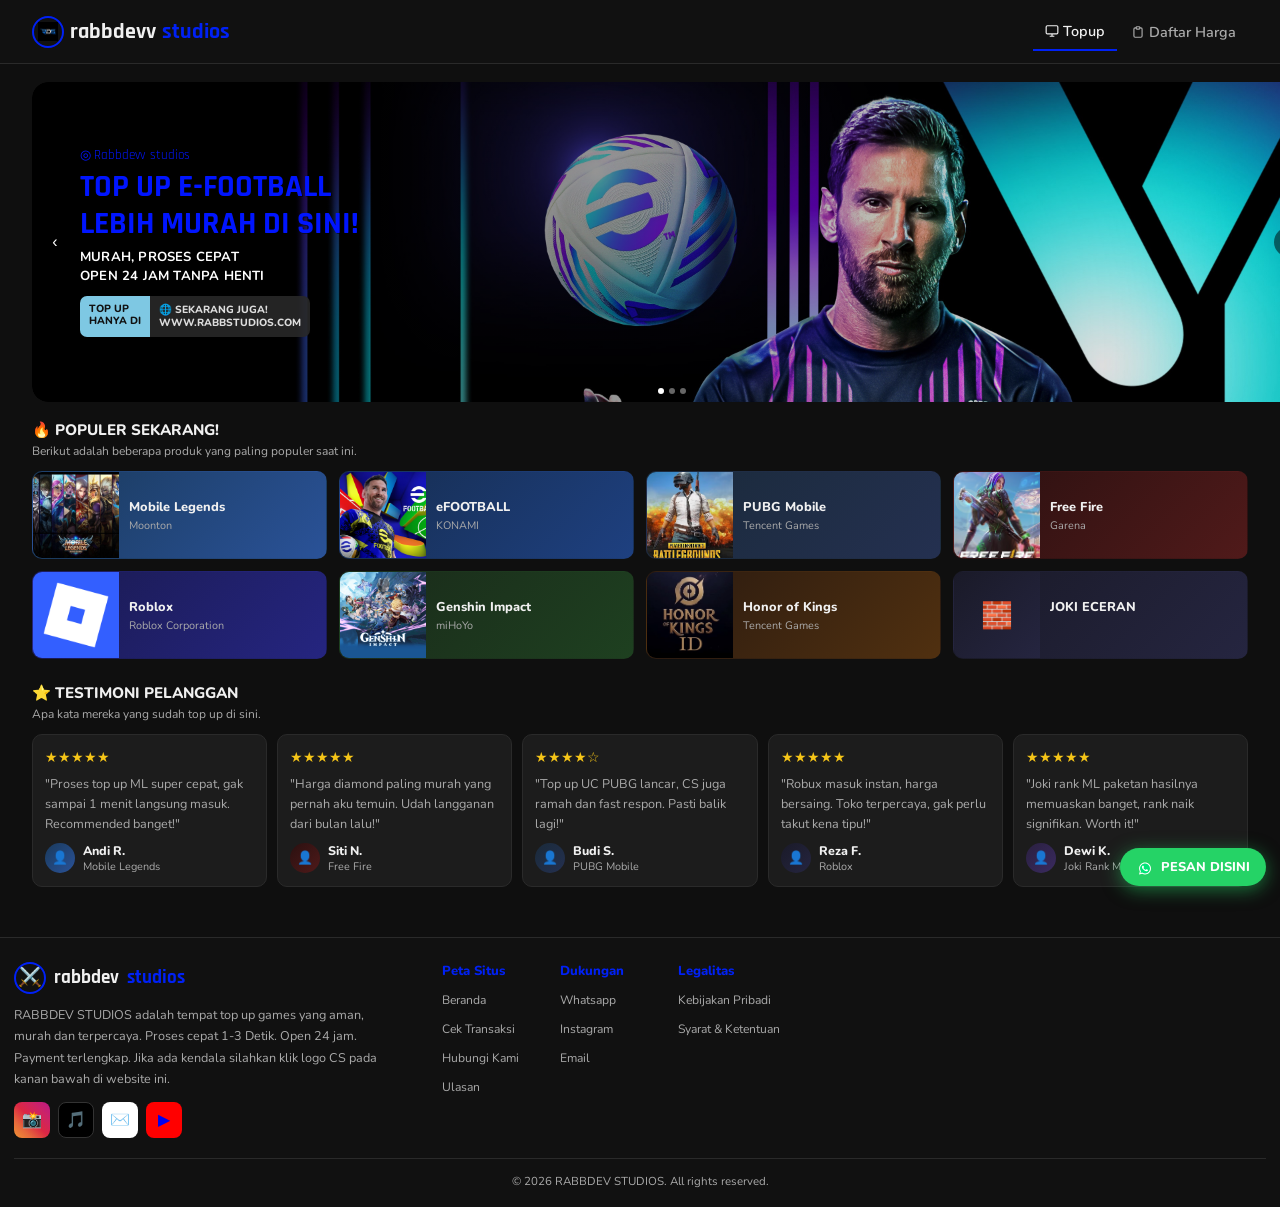
<file: index.html>
<!DOCTYPE html>
<html lang="id">
<head>
  <meta charset="UTF-8" />
  <meta name="viewport" content="width=device-width, initial-scale=1.0, maximum-scale=1.0" />
  <title>RabbStudios - Top Up Games</title>
  <link href="https://fonts.googleapis.com/css2?family=Rajdhani:wght@500;600;700&family=Nunito:wght@400;600;700;800&display=swap" rel="stylesheet" />
  <link rel="stylesheet" href="css/style.css">
</head>
<body>

<!-- NAVBAR -->
<header>
  <a class="logo" href="#">
    <div class="logo-icon">
      <img src="assets/img/logo.png" alt="logo">
    </div>
    rabbdevv<span>studios</span>
  </a>
  <nav>
    <ul class="nav-links">
      <li><a href="#" class="active">
        <svg width="14" height="14" fill="none" stroke="currentColor" stroke-width="2" viewBox="0 0 24 24"><rect x="2" y="3" width="20" height="14" rx="2"/><path d="M8 21h8M12 17v4"/></svg>
        Topup
      </a></li>
      <li><a href="harga.html">
        <svg width="14" height="14" fill="none" stroke="currentColor" stroke-width="2" viewBox="0 0 24 24"><path d="M9 5H7a2 2 0 0 0-2 2v12a2 2 0 0 0 2 2h10a2 2 0 0 0 2-2V7a2 2 0 0 0-2-2h-2"/><rect x="9" y="3" width="6" height="4" rx="1"/></svg>
        Daftar Harga
      </a></li>
    </ul>
  </nav>
</header>

<!-- HERO SLIDER -->
<div class="hero">
  <div class="slides-wrapper">
    <div class="slides" id="slides">

      <!-- Slide 1: eFOOTBALL -->
      <div class="slide">
        <div class="slide-bg" style="background-image: url('assets/img/BG2.JPG');"></div>
        <div class="slide-content">
          <div class="slide-brand" style="color:#0015ff;">◎ Rabbdevv<span>studios</span></div>
          <div class="slide-title" style="color:#0015ff;">TOP UP E-FOOTBALL<br>LEBIH MURAH DI SINI!</div>
          <div class="slide-sub">MURAH, PROSES CEPAT<br>OPEN 24 JAM TANPA HENTI</div>
          <div class="slide-cta">
            <div class="cta-left" style="background:#7ec8e3;color:#111;">TOP UP<br>HANYA DI</div>
            <div class="cta-right">🌐 SEKARANG JUGA!<br>WWW.RABBSTUDIOS.COM</div>
          </div>
        </div>
      </div>

      <!-- Slide 2: Mobile Legends -->
      <div class="slide">
        <div class="slide-bg" style="background-image: url('assets/img/BG6.jpg');"></div>
        <div class="slide-content">
          <div class="slide-brand" style="color:#7ec8e3;">◎ Rabbdevv<span>studios</span></div>
          <div class="slide-title" style="color:#7ec8e3;">TOP UP MOBILE LEGENDS<br>LEBIH MURAH DI SINI!</div>
          <div class="slide-sub">DIAMOND MURAH, PROSES CEPAT<br>OPEN 24 JAM TANPA HENTI</div>
          <div class="slide-cta">
            <div class="cta-left" style="background:#7ec8e3;color:#111;">TOP UP<br>HANYA DI</div>
            <div class="cta-right">🌐 SEKARANG JUGA!<br>WWW.RABBSTUDIOS.COM</div>
          </div>
        </div>
      </div>

      <!-- Slide 3: Robux -->
      <div class="slide">
        <div class="slide-bg" style="background-image: url('assets/img/BG4.JPG');"></div>
        <div class="slide-content">
          <div class="slide-brand" style="color:#03ff57;">◎ Rabbdevv<span>studios</span></div>
          <div class="slide-title" style="color:#ff8c00;">Robux<br>HARGA TERJANGKAU!</div>
          <div class="slide-sub">TERSEDIA BERBAGAI NOMINAL<br>COCOK UNTUK AVATAR DESAIN SESUKA MU</div>
          <div class="slide-cta">
            <div class="cta-left" style="background:#ff8c00;">TOP UP<br>HANYA DI</div>
            <div class="cta-right">🌐 SEKARANG JUGA!<br>WWW.RABBSTUDIOS.COM</div>
          </div>
        </div>
      </div>

    </div>
  </div>

  <button class="arrow-btn arrow-left" onclick="slide(-1)">&#8249;</button>
  <button class="arrow-btn arrow-right" onclick="slide(1)">&#8250;</button>
  <div class="dots" id="dots">
    <div class="dot active" onclick="goSlide(0)"></div>
    <div class="dot" onclick="goSlide(1)"></div>
    <div class="dot" onclick="goSlide(2)"></div>
  </div>
</div>

<!-- MAIN -->
<main>

  <!-- POPULAR -->
  <div class="section-title">🔥 POPULER SEKARANG!</div>
  <div class="section-sub">Berikut adalah beberapa produk yang paling populer saat ini.</div>
  <div class="popular-grid">

    <div class="pop-card card-blue">
      <div class="pop-thumb-placeholder">
        <img src="assets/img/ml.jpg" alt="Mobile Legends">
      </div>
      <div class="pop-info">
        <div class="pop-name">Mobile Legends</div>
        <div class="pop-dev">Moonton</div>
      </div>
    </div>

    <div class="pop-card card-blue2">
      <div class="pop-thumb-placeholder">
        <img src="assets/img/EF.jpg" alt="eFOOTBALL">
      </div>
      <div class="pop-info">
        <div class="pop-name">eFOOTBALL</div>
        <div class="pop-dev">KONAMI</div>
      </div>
    </div>

    <div class="pop-card" style="background:linear-gradient(135deg,#1a2a3a,#243050);">
      <div class="pop-thumb-placeholder">
        <img src="assets/img/PUBG.JPG" alt="PUBG Mobile">
      </div>
      <div class="pop-info">
        <div class="pop-name">PUBG Mobile</div>
        <div class="pop-dev">Tencent Games</div>
      </div>
    </div>

    <div class="pop-card" style="background:linear-gradient(135deg,#2a1010,#501a1a);">
      <div class="pop-thumb-placeholder">
        <img src="assets/img/FF.jpg" alt="Free Fire">
      </div>
      <div class="pop-info">
        <div class="pop-name">Free Fire</div>
        <div class="pop-dev">Garena</div>
      </div>
    </div>

    <div class="pop-card" style="background:linear-gradient(135deg,#1a1a50,#252580);">
      <div class="pop-thumb-placeholder">
        <img src="assets/img/ROBLOX.JPG" alt="Roblox">
      </div>
      <div class="pop-info">
        <div class="pop-name">Roblox</div>
        <div class="pop-dev">Roblox Corporation</div>
      </div>
    </div>

    <div class="pop-card" style="background:linear-gradient(135deg,#1a2a1a,#1e4020);">
      <div class="pop-thumb-placeholder">
        <img src="assets/img/GENSIN.JPG" alt="Genshin Impact">
      </div>
      <div class="pop-info">
        <div class="pop-name">Genshin Impact</div>
        <div class="pop-dev">miHoYo</div>
      </div>
    </div>

    <div class="pop-card" style="background:linear-gradient(135deg,#2a1a10,#503010);">
      <div class="pop-thumb-placeholder">
        <img src="assets/img/honorofking.jpg" alt="Honor of Kings">
      </div>
      <div class="pop-info">
        <div class="pop-name">Honor of Kings</div>
        <div class="pop-dev">Tencent Games</div>
      </div>
    </div>

    <div class="pop-card" style="background:linear-gradient(135deg,#1a1a28,#252540);">
      <div class="pop-thumb-placeholder" style="background:linear-gradient(135deg,#1a1a28,#252540);font-size:1.6rem;">🧱</div>
      <div class="pop-info">
        <div class="pop-name">JOKI ECERAN</div>
        <div class="pop-dev">&nbsp;</div>
      </div>
    </div>

  </div>

  <!-- TESTIMONI -->
  <div class="section-title" style="margin-top: 24px;">⭐ TESTIMONI PELANGGAN</div>
  <div class="section-sub">Apa kata mereka yang sudah top up di sini.</div>

  <div class="testimoni-grid">

    <div class="testi-card">
      <div class="testi-stars">★★★★★</div>
      <div class="testi-text">"Proses top up ML super cepat, gak sampai 1 menit langsung masuk. Recommended banget!"</div>
      <div class="testi-user">
        <div class="testi-avatar" style="background:linear-gradient(135deg,#1a3a5c,#2a5298);">👤</div>
        <div>
          <div class="testi-name">Andi R.</div>
          <div class="testi-game">Mobile Legends</div>
        </div>
      </div>
    </div>

    <div class="testi-card">
      <div class="testi-stars">★★★★★</div>
      <div class="testi-text">"Harga diamond paling murah yang pernah aku temuin. Udah langganan dari bulan lalu!"</div>
      <div class="testi-user">
        <div class="testi-avatar" style="background:linear-gradient(135deg,#2a1010,#501a1a);">👤</div>
        <div>
          <div class="testi-name">Siti N.</div>
          <div class="testi-game">Free Fire</div>
        </div>
      </div>
    </div>

    <div class="testi-card">
      <div class="testi-stars">★★★★☆</div>
      <div class="testi-text">"Top up UC PUBG lancar, CS juga ramah dan fast respon. Pasti balik lagi!"</div>
      <div class="testi-user">
        <div class="testi-avatar" style="background:linear-gradient(135deg,#1a2a3a,#243050);">👤</div>
        <div>
          <div class="testi-name">Budi S.</div>
          <div class="testi-game">PUBG Mobile</div>
        </div>
      </div>
    </div>

    <div class="testi-card">
      <div class="testi-stars">★★★★★</div>
      <div class="testi-text">"Robux masuk instan, harga bersaing. Toko terpercaya, gak perlu takut kena tipu!"</div>
      <div class="testi-user">
        <div class="testi-avatar" style="background:linear-gradient(135deg,#1a1a28,#252540);">👤</div>
        <div>
          <div class="testi-name">Reza F.</div>
          <div class="testi-game">Roblox</div>
        </div>
      </div>
    </div>

    <div class="testi-card">
      <div class="testi-stars">★★★★★</div>
      <div class="testi-text">"Joki rank ML paketan hasilnya memuaskan banget, rank naik signifikan. Worth it!"</div>
      <div class="testi-user">
        <div class="testi-avatar" style="background:linear-gradient(135deg,#2a2040,#3a2a60);">👤</div>
        <div>
          <div class="testi-name">Dewi K.</div>
          <div class="testi-game">Joki Rank ML</div>
        </div>
      </div>
    </div>

  </div>

</main>

<!-- FOOTER -->
<footer>
  <div class="footer-top">
    <div class="footer-brand">
      <div class="footer-logo">
        <div class="logo-icon" style="border-color:var(--accent-gold);color:var(--accent-gold);">⚔️</div>
        rabbdev<span>studios</span>
      </div>
      <p class="footer-desc">
        RABBDEV STUDIOS adalah tempat top up games yang aman, murah dan terpercaya. Proses cepat 1-3 Detik. Open 24 jam. Payment terlengkap. Jika ada kendala silahkan klik logo CS pada kanan bawah di website ini.
      </p>
      <div class="social-icons">
        <a class="social-icon si-ig" href="#" title="Instagram">📸</a>
        <a class="social-icon si-tt" href="#" title="TikTok">🎵</a>
        <a class="social-icon si-gm" href="#" title="Email" style="color:#c00;">✉️</a>
        <a class="social-icon si-yt" href="#" title="YouTube">▶</a>
      </div>
    </div>

    <div class="footer-cols">
      <div class="footer-col">
        <h4>Peta Situs</h4>
        <ul>
          <li><a href="#">Beranda</a></li>
          <li><a href="#">Cek Transaksi</a></li>
          <li><a href="#">Hubungi Kami</a></li>
          <li><a href="#">Ulasan</a></li>
        </ul>
      </div>
      <div class="footer-col">
        <h4>Dukungan</h4>
        <ul>
          <li><a href="#">Whatsapp</a></li>
          <li><a href="#">Instagram</a></li>
          <li><a href="#">Email</a></li>
        </ul>
      </div>
      <div class="footer-col">
        <h4>Legalitas</h4>
        <ul>
          <li><a href="#">Kebijakan Pribadi</a></li>
          <li><a href="#">Syarat &amp; Ketentuan</a></li>
        </ul>
      </div>
    </div>
  </div>
  <div class="footer-bottom">© 2026 RABBDEV STUDIOS. All rights reserved.</div>
</footer>

<!-- CS BUTTON -->
<a href="https://wa.me/6281564795908" target="_blank" class="cs-btn">
  <img src="assets/img/wa1.svg" alt="WhatsApp" class="cs-icon"
       onerror="this.style.display='none'">
  PESAN DISINI
</a>

<script>
  let cur = 0;
  const total = 3;

  function updateSlider() {
    const slidesEl = document.getElementById('slides');
    slidesEl.style.transform = `translateX(-${cur * 100}%)`;
    document.querySelectorAll('.dot').forEach((d, i) => d.classList.toggle('active', i === cur));
  }

  function slide(dir) {
    cur = (cur + dir + total) % total;
    updateSlider();
  }

  function goSlide(i) {
    cur = i;
    updateSlider();
  }

  // Auto-play
  let autoPlay = setInterval(() => slide(1), 4000);

  // Pause autoplay on touch/interact
  document.querySelector('.hero').addEventListener('touchstart', () => {
    clearInterval(autoPlay);
    autoPlay = setInterval(() => slide(1), 5000);
  }, { passive: true });

  // Touch/swipe support for slider
  let touchStartX = 0;
  const slidesWrapper = document.querySelector('.slides-wrapper');

  slidesWrapper.addEventListener('touchstart', (e) => {
    touchStartX = e.touches[0].clientX;
  }, { passive: true });

  slidesWrapper.addEventListener('touchend', (e) => {
    const diff = touchStartX - e.changedTouches[0].clientX;
    if (Math.abs(diff) > 40) {
      slide(diff > 0 ? 1 : -1);
    }
  });
</script>

</body>
</html>
</file>
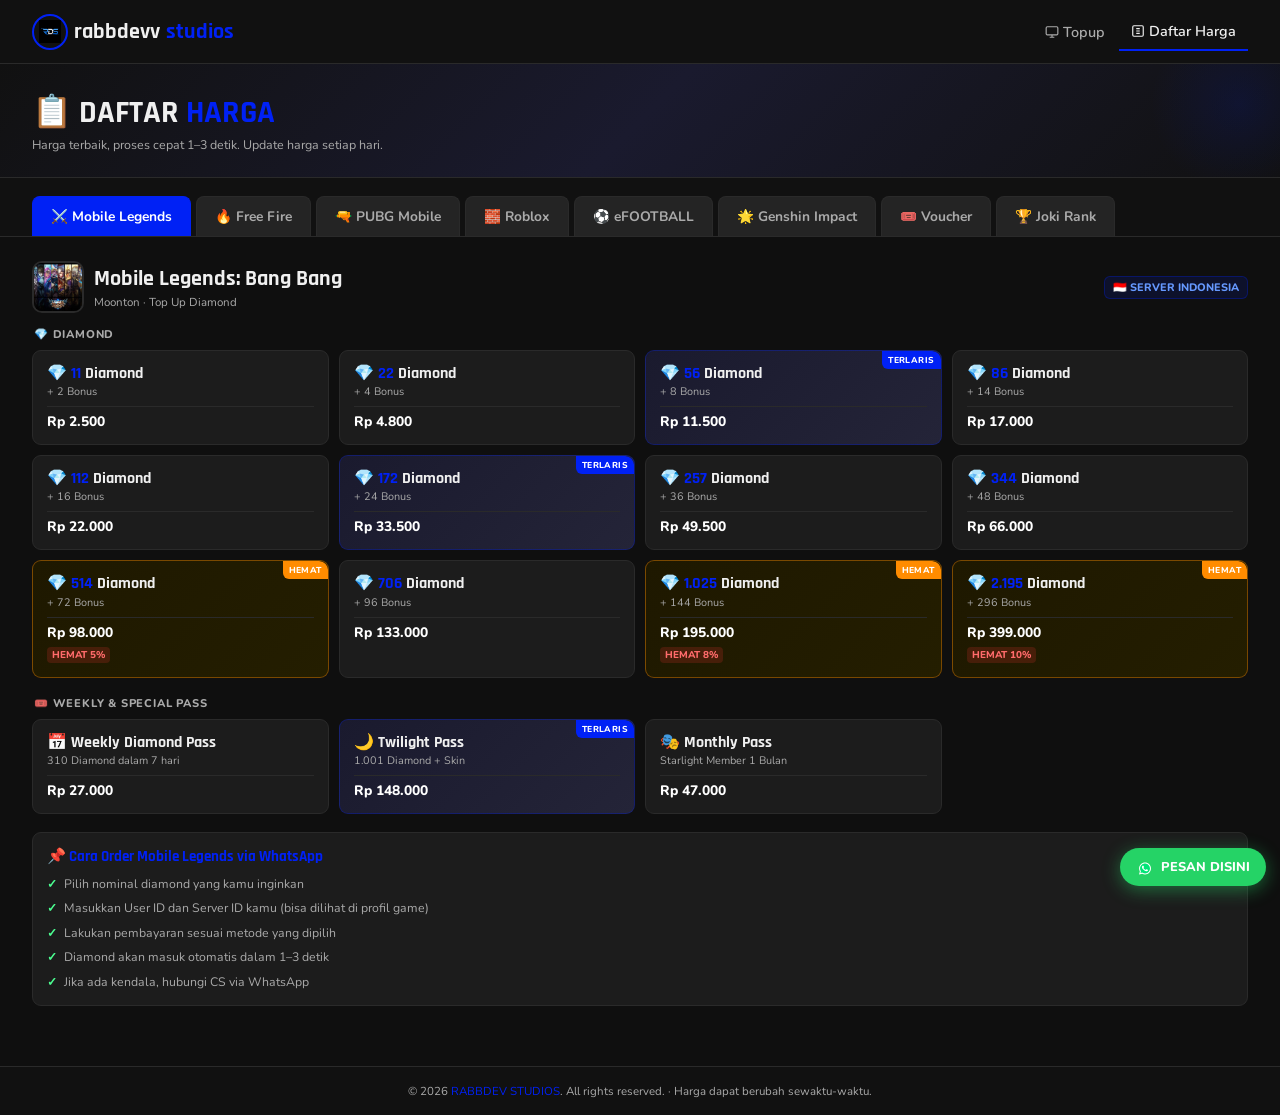
<file: harga.html>
<!DOCTYPE html>
<html lang="id">
<head>
  <meta charset="UTF-8" />
  <meta name="viewport" content="width=device-width, initial-scale=1.0, maximum-scale=1.0" />
  <title>Daftar Harga - RabbDevv Studios</title>
  <link href="https://fonts.googleapis.com/css2?family=Rajdhani:wght@500;600;700&family=Nunito:wght@400;600;700;800&display=swap" rel="stylesheet" />
  <style>
    *, *::before, *::after { box-sizing: border-box; margin: 0; padding: 0; }

    :root {
      --bg-dark: #0f0f0f;
      --bg-card: #1c1c1c;
      --bg-card2: #242424;
      --accent: #0021f5;
      --accent-light: rgba(0,33,245,0.12);
      --accent-border: rgba(0,33,245,0.3);
      --text-main: #f0f0f0;
      --text-muted: #aaa;
      --border: #2a2a2a;
      --green: #4cff91;
      --orange: #ff8c00;
      --nav-h: 52px;
    }

    html, body {
      width: 100%;
      max-width: 100vw;
      overflow-x: hidden;
    }

    body {
      font-family: 'Nunito', sans-serif;
      background: var(--bg-dark);
      color: var(--text-main);
      min-height: 100vh;
    }

    /* ── NAVBAR ── */
    header {
      position: sticky; top: 0; z-index: 100;
      background: #111;
      border-bottom: 1px solid var(--border);
      height: var(--nav-h);
      display: flex; align-items: center;
      padding: 0 12px; gap: 8px;
      width: 100%;
    }
    .logo {
      display: flex; align-items: center; gap: 6px;
      font-family: 'Rajdhani', sans-serif;
      font-size: 1rem; font-weight: 700;
      color: var(--text-main); text-decoration: none;
      white-space: nowrap; flex-shrink: 0;
    }
    .logo-icon {
      width: 32px; height: 32px;
      border: 2px solid var(--accent);
      border-radius: 50%;
      display: flex; align-items: center; justify-content: center;
      overflow: hidden; flex-shrink: 0;
    }
    .logo-icon img { width: 85%; height: 70%; object-fit: contain; }
    .logo span { color: var(--accent); }
    nav { margin-left: auto; flex-shrink: 0; }
    .nav-links {
      display: flex; align-items: center; gap: 2px; list-style: none;
    }
    .nav-links a {
      display: flex; align-items: center; gap: 4px;
      padding: 6px 8px; border-radius: 6px;
      text-decoration: none; color: var(--text-muted);
      font-size: .76rem; font-weight: 600;
      transition: color .2s, background .2s; white-space: nowrap;
    }
    .nav-links a:hover { color: var(--text-main); background: #2a2a2a; }
    .nav-links a.active {
      color: var(--text-main);
      border-bottom: 2px solid var(--accent);
      border-radius: 0;
    }

    /* ── PAGE HEADER ── */
    .page-header {
      background: linear-gradient(135deg, #111 0%, #1a1a2e 50%, #111 100%);
      border-bottom: 1px solid var(--border);
      padding: 16px 12px 14px;
      position: relative; overflow: hidden;
      width: 100%;
    }
    .page-header::before {
      content: '';
      position: absolute; top: -50px; right: -50px;
      width: 180px; height: 180px;
      background: radial-gradient(circle, rgba(0,33,245,0.12) 0%, transparent 70%);
      border-radius: 50%;
    }
    .page-header-inner { position: relative; z-index: 1; }
    .page-header h1 {
      font-family: 'Rajdhani', sans-serif;
      font-size: 1.3rem; font-weight: 700;
      text-transform: uppercase; margin-bottom: 3px;
    }
    .page-header h1 span { color: var(--accent); }
    .page-header p { color: var(--text-muted); font-size: .78rem; }

    /* ── TAB BAR ── */
    .tab-bar-wrapper {
      position: relative;
      background: #111;
      border-bottom: 1px solid var(--border);
      width: 100%;
    }
    .tab-bar-wrapper::before,
    .tab-bar-wrapper::after {
      content: '';
      position: absolute; top: 0; bottom: 0;
      width: 24px; z-index: 2; pointer-events: none;
    }
    .tab-bar-wrapper::before {
      left: 0;
      background: linear-gradient(to right, #111, transparent);
    }
    .tab-bar-wrapper::after {
      right: 0;
      background: linear-gradient(to left, #111, transparent);
    }

    .tab-bar {
      display: flex; gap: 5px;
      padding: 10px 12px 0;
      overflow-x: auto;
      scrollbar-width: none;
      -webkit-overflow-scrolling: touch;
      scroll-snap-type: x mandatory;
    }
    .tab-bar::-webkit-scrollbar { display: none; }

    .tab-btn {
      padding: 8px 12px;
      border-radius: 8px 8px 0 0;
      border: 1px solid var(--border);
      border-bottom: none;
      background: var(--bg-card2);
      color: var(--text-muted);
      font-family: 'Nunito', sans-serif;
      font-size: .74rem; font-weight: 700;
      cursor: pointer; white-space: nowrap;
      transition: all .2s;
      display: flex; align-items: center; gap: 4px;
      flex-shrink: 0;
      scroll-snap-align: start;
    }
    .tab-btn.active {
      background: var(--accent); color: #fff;
      border-color: var(--accent);
    }
    .tab-btn:hover:not(.active) {
      color: var(--text-main); border-color: #555;
      background: #383838;
    }

    .scroll-hint {
      display: flex; align-items: center; justify-content: center;
      padding: 4px 0 7px;
      font-size: .68rem; color: var(--text-muted);
      text-align: center;
    }

    /* ── MAIN ── */
    main {
      padding: 14px 10px 90px;
      width: 100%;
    }

    .tab-content { display: none; }
    .tab-content.active { display: block; }

    /* ── GAME HEADER ── */
    .game-header {
      display: flex; align-items: center; gap: 10px;
      margin-bottom: 14px; flex-wrap: wrap;
    }
    .game-icon {
      width: 44px; height: 44px; border-radius: 10px;
      overflow: hidden; flex-shrink: 0;
      border: 2px solid var(--border);
      display: flex; align-items: center; justify-content: center;
      font-size: 1.4rem;
    }
    .game-icon img { width: 100%; height: 100%; object-fit: cover; }
    .game-title {
      font-family: 'Rajdhani', sans-serif;
      font-size: 1.1rem; font-weight: 700;
    }
    .game-dev { font-size: .72rem; color: var(--text-muted); margin-top: 1px; }
    .game-badge {
      margin-left: auto;
      background: var(--accent-light);
      border: 1px solid var(--accent-border);
      color: #6699ff;
      padding: 3px 8px; border-radius: 6px;
      font-size: .68rem; font-weight: 800; text-transform: uppercase;
      white-space: nowrap;
    }

    /* ── PRICE NOTE ── */
    .price-note {
      background: var(--accent-light);
      border: 1px solid var(--accent-border);
      border-radius: 8px; padding: 9px 12px;
      font-size: .76rem; color: #aac4ff;
      margin-bottom: 14px;
      display: flex; align-items: flex-start; gap: 7px;
    }

    /* ── SECTION TITLE ── */
    .price-section-title {
      font-size: .7rem; font-weight: 800;
      text-transform: uppercase; letter-spacing: .8px;
      color: var(--text-muted); margin-bottom: 8px;
      padding-left: 2px;
    }

    /* ── PRICE GRID ── */
    .price-grid {
      display: grid;
      grid-template-columns: repeat(2, 1fr);
      gap: 7px; margin-bottom: 18px;
      width: 100%;
    }

    .price-card {
      background: var(--bg-card);
      border: 1px solid var(--border);
      border-radius: 9px; padding: 10px;
      cursor: pointer; transition: all .2s;
      position: relative; overflow: hidden;
      width: 100%;
    }
    .price-card:hover {
      border-color: var(--accent);
      transform: translateY(-2px);
      box-shadow: 0 4px 14px rgba(0,33,245,0.18);
    }
    .price-card.popular {
      border-color: var(--accent-border);
      background: linear-gradient(135deg, #1a1a2e, #242438);
    }
    .price-card.popular::before {
      content: 'TERLARIS';
      position: absolute; top: 0; right: 0;
      background: var(--accent);
      color: #fff; font-size: .54rem; font-weight: 800;
      padding: 3px 6px; border-radius: 0 9px 0 6px;
      letter-spacing: .4px;
    }
    .price-card.best-value {
      border-color: rgba(255,140,0,0.4);
      background: linear-gradient(135deg, #1e1800, #241e00);
    }
    .price-card.best-value::before {
      content: 'HEMAT';
      position: absolute; top: 0; right: 0;
      background: var(--orange);
      color: #fff; font-size: .54rem; font-weight: 800;
      padding: 3px 6px; border-radius: 0 9px 0 6px;
      letter-spacing: .4px;
    }

    .price-amount {
      font-family: 'Rajdhani', sans-serif;
      font-size: .9rem; font-weight: 700;
      color: var(--text-main); margin-bottom: 1px;
      line-height: 1.2;
    }
    .price-amount span { color: var(--accent); }
    .price-label { font-size: .68rem; color: var(--text-muted); margin-bottom: 7px; }
    .price-divider { border: none; border-top: 1px solid var(--border); margin: 5px 0; }
    .price-value { font-size: .86rem; font-weight: 800; color: #fff; }
    .price-original {
      font-size: .67rem; color: var(--text-muted);
      text-decoration: line-through; margin-top: 1px;
    }
    .price-discount {
      display: inline-block;
      background: rgba(224,48,48,0.2);
      color: #ff6b6b; border-radius: 4px;
      padding: 1px 5px; font-size: .62rem; font-weight: 800;
      margin-top: 2px;
    }

    /* ── JOKI TABLE ── */
    .table-scroll {
      width: 100%;
      overflow-x: auto;
      border-radius: 9px;
      border: 1px solid var(--border);
      margin-bottom: 16px;
      scrollbar-width: thin;
      scrollbar-color: var(--accent) #2a2a2a;
    }
    .table-scroll::-webkit-scrollbar { height: 3px; }
    .table-scroll::-webkit-scrollbar-track { background: #2a2a2a; }
    .table-scroll::-webkit-scrollbar-thumb { background: var(--accent); border-radius: 2px; }

    .joki-table {
      width: 100%; border-collapse: collapse;
      min-width: 420px;
    }
    .joki-table thead tr { background: var(--bg-card2); }
    .joki-table th {
      padding: 9px 12px; text-align: left;
      font-size: .68rem; font-weight: 800;
      text-transform: uppercase; letter-spacing: .4px;
      color: var(--text-muted); white-space: nowrap;
    }
    .joki-table th:last-child { text-align: right; }
    .joki-table tbody tr { border-bottom: 1px solid var(--border); transition: background .15s; }
    .joki-table tbody tr:last-child { border-bottom: none; }
    .joki-table tbody tr:hover { background: var(--bg-card2); }
    .joki-table td { padding: 10px 12px; font-size: .79rem; }
    .joki-table td:last-child { text-align: right; font-weight: 800; }

    .rank-badge {
      display: inline-flex; align-items: center; gap: 4px;
      background: var(--bg-card2); border-radius: 5px;
      padding: 2px 7px; font-size: .74rem; font-weight: 700;
      white-space: nowrap;
    }
    .tier-warrior    { color: #cd7f32; }
    .tier-elite      { color: #c0c0c0; }
    .tier-master     { color: #ffd700; }
    .tier-grandmaster{ color: #00cfff; }
    .tier-epic       { color: #b44fff; }
    .tier-legend     { color: #ff8c00; }
    .tier-mythic     { color: #ff4444; }

    .harga-tag { color: var(--green); font-family: 'Rajdhani', sans-serif; font-size: .92rem; }
    .harga-coret { color: var(--text-muted); font-size: .68rem; text-decoration: line-through; display: block; }

    /* ── VOUCHER GRID ── */
    .voucher-grid {
      display: grid;
      grid-template-columns: 1fr;
      gap: 7px; margin-bottom: 16px;
      width: 100%;
    }
    .voucher-card {
      background: var(--bg-card);
      border: 1px solid var(--border);
      border-radius: 9px; padding: 12px 14px;
      display: flex; justify-content: space-between; align-items: center;
      cursor: pointer; transition: all .2s;
      width: 100%;
    }
    .voucher-card:hover {
      border-color: var(--accent);
      box-shadow: 0 3px 12px rgba(0,33,245,0.14);
    }
    .voucher-nominal {
      font-family: 'Rajdhani', sans-serif;
      font-size: 1rem; font-weight: 700;
    }
    .voucher-nominal span { color: var(--accent); }
    .voucher-type { font-size: .68rem; color: var(--text-muted); margin-top: 2px; }
    .voucher-price { text-align: right; }
    .voucher-price .rp { font-size: .67rem; color: var(--text-muted); }
    .voucher-price .nominal { font-size: .95rem; font-weight: 800; color: var(--green); }

    /* ── INFO BOX ── */
    .info-box {
      background: var(--bg-card);
      border: 1px solid var(--border);
      border-radius: 9px; padding: 14px;
      margin-top: 16px;
      width: 100%;
    }
    .info-box h3 {
      font-family: 'Rajdhani', sans-serif;
      font-size: .95rem; font-weight: 700;
      margin-bottom: 9px; color: var(--accent);
    }
    .info-list { list-style: none; display: flex; flex-direction: column; gap: 6px; }
    .info-list li {
      display: flex; align-items: flex-start; gap: 7px;
      font-size: .77rem; color: var(--text-muted); line-height: 1.5;
    }
    .info-list li::before { content: '✓'; color: var(--green); font-weight: 800; flex-shrink: 0; }

    /* ── CS BUTTON ── */
    .cs-btn {
      position: fixed; bottom: 14px; right: 14px; z-index: 200;
      background: #25D366; border-radius: 50px;
      padding: 10px 16px;
      display: flex; align-items: center; gap: 7px;
      font-family: 'Nunito', sans-serif; font-size: .8rem; font-weight: 800;
      color: #fff; cursor: pointer; text-decoration: none;
      box-shadow: 0 4px 18px rgba(37,211,102,0.45);
      transition: background .2s, transform .2s;
    }
    .cs-btn:hover { background: #1ebe5d; transform: translateY(-2px); }
    .cs-icon { width: 18px; height: 18px; object-fit: contain; }

    /* ── FOOTER ── */
    footer {
      background: #111; border-top: 1px solid var(--border);
      padding: 16px 12px; text-align: center;
      font-size: .72rem; color: var(--text-muted);
      width: 100%;
    }
    footer span { color: var(--accent); }

    /* ═══════════════════════════════════
       TABLET ≥ 600px
    ═══════════════════════════════════ */
    @media (min-width: 600px) {
      :root { --nav-h: 58px; }
      header { padding: 0 18px; gap: 14px; }
      .logo { font-size: 1.2rem; }
      .nav-links a { font-size: .82rem; padding: 7px 10px; }
      .page-header { padding: 20px 18px 18px; }
      .page-header h1 { font-size: 1.6rem; }
      main { padding: 18px 14px 90px; }
      .price-grid { grid-template-columns: repeat(3, 1fr); gap: 9px; }
      .voucher-grid { grid-template-columns: repeat(2, 1fr); }
      .tab-btn { font-size: .78rem; padding: 9px 13px; }
    }

    /* ═══════════════════════════════════
       DESKTOP ≥ 960px
    ═══════════════════════════════════ */
    @media (min-width: 960px) {
      :root { --nav-h: 64px; }
      header { padding: 0 32px; gap: 20px; }
      .logo { font-size: 1.4rem; }
      .logo-icon { width: 36px; height: 36px; }
      .nav-links a { font-size: .9rem; padding: 8px 12px; }
      .page-header { padding: 28px 32px 24px; }
      .page-header h1 { font-size: 2rem; }
      .tab-bar { padding: 18px 32px 0; }
      .tab-btn { padding: 10px 18px; font-size: .86rem; }
      .scroll-hint { display: none; }
      .tab-bar-wrapper::before,
      .tab-bar-wrapper::after { display: none; }
      main { padding: 24px 32px 60px; }
      .price-grid { grid-template-columns: repeat(4, 1fr); gap: 10px; }
      .price-card { padding: 13px 14px; }
      .price-amount { font-size: 1rem; }
      .voucher-grid { grid-template-columns: repeat(3, 1fr); }
      .game-icon { width: 52px; height: 52px; }
      .game-title { font-size: 1.4rem; }
    }
  </style>
</head>
<body>

<!-- NAVBAR -->
<header>
  <a class="logo" href="index.html">
    <div class="logo-icon">
      <img src="assets/img/logo.png" alt="logo">
    </div>
    rabbdevv<span>studios</span>
  </a>
  <nav>
    <ul class="nav-links">
      <li><a href="index.html">
        <svg width="14" height="14" fill="none" stroke="currentColor" stroke-width="2" viewBox="0 0 24 24"><rect x="2" y="3" width="20" height="14" rx="2"/><path d="M8 21h8M12 17v4"/></svg>
        Topup
      </a></li>
      <li><a href="#" class="active">
        <svg width="14" height="14" fill="none" stroke="currentColor" stroke-width="2" viewBox="0 0 24 24"><path d="M9 12h6M9 16h6M9 8h6M5 3h14a2 2 0 0 1 2 2v14a2 2 0 0 1-2 2H5a2 2 0 0 1-2-2V5a2 2 0 0 1 2-2z"/></svg>
        Daftar Harga
      </a></li>
    </ul>
  </nav>
</header>

<!-- PAGE HEADER -->
<div class="page-header">
  <div class="page-header-inner">
    <h1>📋 Daftar <span>Harga</span></h1>
    <p>Harga terbaik, proses cepat 1–3 detik. Update harga setiap hari.</p>
  </div>
</div>

<!-- TAB BAR -->
<div class="tab-bar-wrapper">
  <div class="tab-bar" id="tabBar">
    <button class="tab-btn active" onclick="switchTab('ml', this)">⚔️ Mobile Legends</button>
    <button class="tab-btn" onclick="switchTab('ff', this)">🔥 Free Fire</button>
    <button class="tab-btn" onclick="switchTab('pubg', this)">🔫 PUBG Mobile</button>
    <button class="tab-btn" onclick="switchTab('roblox', this)">🧱 Roblox</button>
    <button class="tab-btn" onclick="switchTab('efootball', this)">⚽ eFOOTBALL</button>
    <button class="tab-btn" onclick="switchTab('genshin', this)">🌟 Genshin Impact</button>
    <button class="tab-btn" onclick="switchTab('voucher', this)">🎟️ Voucher</button>
    <button class="tab-btn" onclick="switchTab('joki', this)">🏆 Joki Rank</button>
  </div>
  <div class="scroll-hint">← geser untuk lihat semua →</div>
</div>

<!-- MAIN -->
<main>

  <!-- ══ MOBILE LEGENDS ══ -->
  <div class="tab-content active" id="tab-ml">
    <div class="game-header">
      <div class="game-icon">
        <img src="assets/img/ml.jpg" alt="ML" onerror="this.parentElement.innerHTML='⚔️'">
      </div>
      <div>
        <div class="game-title">Mobile Legends: Bang Bang</div>
        <div class="game-dev">Moonton · Top Up Diamond</div>
      </div>
      <div class="game-badge">🇮🇩 Server Indonesia</div>
    </div>

    <div class="price-section-title">💎 Diamond</div>
    <div class="price-grid">
      <div class="price-card"><div class="price-amount">💎 <span>11</span> Diamond</div><div class="price-label">+ 2 Bonus</div><hr class="price-divider"><div class="price-value">Rp 2.500</div></div>
      <div class="price-card"><div class="price-amount">💎 <span>22</span> Diamond</div><div class="price-label">+ 4 Bonus</div><hr class="price-divider"><div class="price-value">Rp 4.800</div></div>
      <div class="price-card popular"><div class="price-amount">💎 <span>56</span> Diamond</div><div class="price-label">+ 8 Bonus</div><hr class="price-divider"><div class="price-value">Rp 11.500</div></div>
      <div class="price-card"><div class="price-amount">💎 <span>86</span> Diamond</div><div class="price-label">+ 14 Bonus</div><hr class="price-divider"><div class="price-value">Rp 17.000</div></div>
      <div class="price-card"><div class="price-amount">💎 <span>112</span> Diamond</div><div class="price-label">+ 16 Bonus</div><hr class="price-divider"><div class="price-value">Rp 22.000</div></div>
      <div class="price-card popular"><div class="price-amount">💎 <span>172</span> Diamond</div><div class="price-label">+ 24 Bonus</div><hr class="price-divider"><div class="price-value">Rp 33.500</div></div>
      <div class="price-card"><div class="price-amount">💎 <span>257</span> Diamond</div><div class="price-label">+ 36 Bonus</div><hr class="price-divider"><div class="price-value">Rp 49.500</div></div>
      <div class="price-card"><div class="price-amount">💎 <span>344</span> Diamond</div><div class="price-label">+ 48 Bonus</div><hr class="price-divider"><div class="price-value">Rp 66.000</div></div>
      <div class="price-card best-value"><div class="price-amount">💎 <span>514</span> Diamond</div><div class="price-label">+ 72 Bonus</div><hr class="price-divider"><div class="price-value">Rp 98.000</div><div class="price-discount">HEMAT 5%</div></div>
      <div class="price-card"><div class="price-amount">💎 <span>706</span> Diamond</div><div class="price-label">+ 96 Bonus</div><hr class="price-divider"><div class="price-value">Rp 133.000</div></div>
      <div class="price-card best-value"><div class="price-amount">💎 <span>1.025</span> Diamond</div><div class="price-label">+ 144 Bonus</div><hr class="price-divider"><div class="price-value">Rp 195.000</div><div class="price-discount">HEMAT 8%</div></div>
      <div class="price-card best-value"><div class="price-amount">💎 <span>2.195</span> Diamond</div><div class="price-label">+ 296 Bonus</div><hr class="price-divider"><div class="price-value">Rp 399.000</div><div class="price-discount">HEMAT 10%</div></div>
    </div>

    <div class="price-section-title">🎟️ Weekly & Special Pass</div>
    <div class="price-grid">
      <div class="price-card"><div class="price-amount">📅 Weekly Diamond Pass</div><div class="price-label">310 Diamond dalam 7 hari</div><hr class="price-divider"><div class="price-value">Rp 27.000</div></div>
      <div class="price-card popular"><div class="price-amount">🌙 Twilight Pass</div><div class="price-label">1.001 Diamond + Skin</div><hr class="price-divider"><div class="price-value">Rp 148.000</div></div>
      <div class="price-card"><div class="price-amount">🎭 Monthly Pass</div><div class="price-label">Starlight Member 1 Bulan</div><hr class="price-divider"><div class="price-value">Rp 47.000</div></div>
    </div>

    <div class="info-box">
      <h3>📌 Cara Order Mobile Legends via WhatsApp</h3>
      <ul class="info-list">
        <li>Pilih nominal diamond yang kamu inginkan</li>
        <li>Masukkan User ID dan Server ID kamu (bisa dilihat di profil game)</li>
        <li>Lakukan pembayaran sesuai metode yang dipilih</li>
        <li>Diamond akan masuk otomatis dalam 1–3 detik</li>
        <li>Jika ada kendala, hubungi CS via WhatsApp</li>
      </ul>
    </div>
  </div>

  <!-- ══ FREE FIRE ══ -->
  <div class="tab-content" id="tab-ff">
    <div class="game-header">
      <div class="game-icon"><img src="assets/img/FF.jpg" alt="FF" onerror="this.parentElement.innerHTML='🔥'"></div>
      <div><div class="game-title">Free Fire</div><div class="game-dev">Garena · Top Up Diamond</div></div>
      <div class="game-badge">🇮🇩 Server Indonesia</div>
    </div>
    <div class="price-section-title">💎 Diamond Free Fire</div>
    <div class="price-grid">
      <div class="price-card"><div class="price-amount">💎 <span>5</span> Diamond</div><div class="price-label">Starter Pack</div><hr class="price-divider"><div class="price-value">Rp 1.500</div></div>
      <div class="price-card"><div class="price-amount">💎 <span>50</span> Diamond</div><div class="price-label">Bundle Kecil</div><hr class="price-divider"><div class="price-value">Rp 11.000</div></div>
      <div class="price-card popular"><div class="price-amount">💎 <span>100</span> Diamond</div><div class="price-label">Bundle Standar</div><hr class="price-divider"><div class="price-value">Rp 20.000</div></div>
      <div class="price-card"><div class="price-amount">💎 <span>210</span> Diamond</div><div class="price-label">Bundle Medium</div><hr class="price-divider"><div class="price-value">Rp 40.000</div></div>
      <div class="price-card best-value"><div class="price-amount">💎 <span>520</span> Diamond</div><div class="price-label">Bundle Besar</div><hr class="price-divider"><div class="price-value">Rp 96.000</div><div class="price-discount">HEMAT 5%</div></div>
      <div class="price-card"><div class="price-amount">💎 <span>1.060</span> Diamond</div><div class="price-label">Bundle XL</div><hr class="price-divider"><div class="price-value">Rp 192.000</div></div>
      <div class="price-card best-value"><div class="price-amount">💎 <span>2.180</span> Diamond</div><div class="price-label">Bundle XXL</div><hr class="price-divider"><div class="price-value">Rp 380.000</div><div class="price-discount">HEMAT 8%</div></div>
      <div class="price-card best-value"><div class="price-amount">💎 <span>5.600</span> Diamond</div><div class="price-label">Bundle MAX</div><hr class="price-divider"><div class="price-value">Rp 950.000</div><div class="price-discount">HEMAT 12%</div></div>
    </div>
    <div class="info-box">
      <h3>📌 Cara Order Free Fire via WhatsApp</h3>
      <ul class="info-list">
        <li>Pilih jumlah diamond yang diinginkan</li>
        <li>Masukkan Player ID FF kamu (tanpa server)</li>
        <li>Selesaikan pembayaran</li>
        <li>Diamond masuk dalam 1–3 detik</li>
      </ul>
    </div>
  </div>

  <!-- ══ PUBG ══ -->
  <div class="tab-content" id="tab-pubg">
    <div class="game-header">
      <div class="game-icon"><img src="assets/img/PUBG.JPG" alt="PUBG" onerror="this.parentElement.innerHTML='🔫'"></div>
      <div><div class="game-title">PUBG Mobile</div><div class="game-dev">Tencent Games · Top Up UC</div></div>
    </div>
    <div class="price-section-title">🪙 Unknown Cash (UC)</div>
    <div class="price-grid">
      <div class="price-card"><div class="price-amount">🪙 <span>60</span> UC</div><div class="price-label">Starter</div><hr class="price-divider"><div class="price-value">Rp 15.000</div></div>
      <div class="price-card popular"><div class="price-amount">🪙 <span>325</span> UC</div><div class="price-label">+ 25 Bonus</div><hr class="price-divider"><div class="price-value">Rp 72.000</div></div>
      <div class="price-card"><div class="price-amount">🪙 <span>660</span> UC</div><div class="price-label">+ 60 Bonus</div><hr class="price-divider"><div class="price-value">Rp 142.000</div></div>
      <div class="price-card best-value"><div class="price-amount">🪙 <span>1.800</span> UC</div><div class="price-label">+ 300 Bonus</div><hr class="price-divider"><div class="price-value">Rp 375.000</div><div class="price-discount">HEMAT 8%</div></div>
      <div class="price-card best-value"><div class="price-amount">🪙 <span>3.850</span> UC</div><div class="price-label">+ 650 Bonus</div><hr class="price-divider"><div class="price-value">Rp 750.000</div><div class="price-discount">HEMAT 10%</div></div>
      <div class="price-card best-value"><div class="price-amount">🪙 <span>8.100</span> UC</div><div class="price-label">+ 1.500 Bonus</div><hr class="price-divider"><div class="price-value">Rp 1.500.000</div><div class="price-discount">HEMAT 15%</div></div>
    </div>
    <div class="info-box">
      <h3>📌 Cara Order PUBG Mobile via WhatsApp</h3>
      <ul class="info-list">
        <li>Pilih jumlah UC yang diinginkan</li>
        <li>Masukkan Character ID PUBG Mobile kamu</li>
        <li>Selesaikan pembayaran</li>
        <li>UC masuk otomatis dalam 1–3 detik</li>
      </ul>
    </div>
  </div>

  <!-- ══ ROBLOX ══ -->
  <div class="tab-content" id="tab-roblox">
    <div class="game-header">
      <div class="game-icon"><img src="assets/img/ROBLOX.JPG" alt="Roblox" onerror="this.parentElement.innerHTML='🧱'"></div>
      <div><div class="game-title">Roblox</div><div class="game-dev">Roblox Corporation · Top Up Robux</div></div>
    </div>
    <div class="price-section-title">💰 Robux</div>
    <div class="price-grid">
      <div class="price-card"><div class="price-amount">💰 <span>80</span> Robux</div><div class="price-label">Starter</div><hr class="price-divider"><div class="price-value">Rp 12.000</div></div>
      <div class="price-card popular"><div class="price-amount">💰 <span>400</span> Robux</div><div class="price-label">Basic</div><hr class="price-divider"><div class="price-value">Rp 58.000</div></div>
      <div class="price-card"><div class="price-amount">💰 <span>800</span> Robux</div><div class="price-label">Standard</div><hr class="price-divider"><div class="price-value">Rp 112.000</div></div>
      <div class="price-card best-value"><div class="price-amount">💰 <span>1.700</span> Robux</div><div class="price-label">Plus Bonus</div><hr class="price-divider"><div class="price-value">Rp 225.000</div><div class="price-discount">HEMAT 7%</div></div>
      <div class="price-card best-value"><div class="price-amount">💰 <span>4.500</span> Robux</div><div class="price-label">Premium</div><hr class="price-divider"><div class="price-value">Rp 560.000</div><div class="price-discount">HEMAT 10%</div></div>
      <div class="price-card best-value"><div class="price-amount">💰 <span>10.000</span> Robux</div><div class="price-label">Ultimate</div><hr class="price-divider"><div class="price-value">Rp 1.200.000</div><div class="price-discount">HEMAT 15%</div></div>
    </div>
    <div class="info-box">
      <h3>📌 Cara Order Roblox via WhatsApp</h3>
      <ul class="info-list">
        <li>Pilih jumlah Robux yang diinginkan</li>
        <li>Selesaikan pembayaran</li>
        <li>Kirim bukti bayar + Username Roblox ke WhatsApp CS</li>
        <li>Robux dikirim manual dalam 5–15 menit</li>
      </ul>
    </div>
  </div>

  <!-- ══ eFOOTBALL ══ -->
  <div class="tab-content" id="tab-efootball">
    <div class="game-header">
      <div class="game-icon"><img src="assets/img/EF.jpg" alt="eFootball" onerror="this.parentElement.innerHTML='⚽'"></div>
      <div><div class="game-title">eFOOTBALL™</div><div class="game-dev">KONAMI · eFootball Coins</div></div>
    </div>
    <div class="price-section-title">🪙 eFootball Coins (via Google Play)</div>
    <div class="price-grid">
      <div class="price-card"><div class="price-amount">🪙 <span>240</span> Coins</div><div class="price-label">GP Rp 15.000</div><hr class="price-divider"><div class="price-value">Rp 16.500</div></div>
      <div class="price-card popular"><div class="price-amount">🪙 <span>640</span> Coins</div><div class="price-label">GP Rp 40.000</div><hr class="price-divider"><div class="price-value">Rp 43.000</div></div>
      <div class="price-card"><div class="price-amount">🪙 <span>1.280</span> Coins</div><div class="price-label">GP Rp 80.000</div><hr class="price-divider"><div class="price-value">Rp 85.000</div></div>
      <div class="price-card best-value"><div class="price-amount">🪙 <span>3.200</span> Coins</div><div class="price-label">GP Rp 200.000</div><hr class="price-divider"><div class="price-value">Rp 208.000</div><div class="price-discount">HEMAT 5%</div></div>
      <div class="price-card best-value"><div class="price-amount">🪙 <span>8.000</span> Coins</div><div class="price-label">GP Rp 500.000</div><hr class="price-divider"><div class="price-value">Rp 515.000</div><div class="price-discount">HEMAT 7%</div></div>
      <div class="price-card best-value"><div class="price-amount">🪙 <span>16.000</span> Coins</div><div class="price-label">GP Rp 1.000.000</div><hr class="price-divider"><div class="price-value">Rp 1.020.000</div><div class="price-discount">HEMAT 10%</div></div>
    </div>
    <div class="info-box">
      <h3>📌 Cara Order eFOOTBALL via WhatsApp</h3>
      <ul class="info-list">
        <li>Pilih nominal Google Play Voucher yang sesuai</li>
        <li>Selesaikan pembayaran</li>
        <li>Kode voucher dikirim ke WhatsApp atau email kamu</li>
        <li>Redeem kode di Google Play Store, lalu beli Coins di eFOOTBALL</li>
      </ul>
    </div>
  </div>

  <!-- ══ GENSHIN ══ -->
  <div class="tab-content" id="tab-genshin">
    <div class="game-header">
      <div class="game-icon"><img src="assets/img/GENSIN.JPG" alt="Genshin" onerror="this.parentElement.innerHTML='🌟'"></div>
      <div><div class="game-title">Genshin Impact</div><div class="game-dev">miHoYo · Top Up Genesis Crystal</div></div>
    </div>
    <div class="price-section-title">💎 Genesis Crystal</div>
    <div class="price-grid">
      <div class="price-card"><div class="price-amount">💎 <span>60</span> Crystal</div><div class="price-label">+ 60 Primo Bonus</div><hr class="price-divider"><div class="price-value">Rp 15.000</div></div>
      <div class="price-card"><div class="price-amount">💎 <span>300</span> Crystal</div><div class="price-label">+ 30 Primo Bonus</div><hr class="price-divider"><div class="price-value">Rp 70.000</div></div>
      <div class="price-card popular"><div class="price-amount">💎 <span>980</span> Crystal</div><div class="price-label">+ 110 Primo Bonus</div><hr class="price-divider"><div class="price-value">Rp 220.000</div></div>
      <div class="price-card"><div class="price-amount">💎 <span>1.980</span> Crystal</div><div class="price-label">+ 260 Primo Bonus</div><hr class="price-divider"><div class="price-value">Rp 430.000</div></div>
      <div class="price-card best-value"><div class="price-amount">💎 <span>3.280</span> Crystal</div><div class="price-label">+ 600 Primo Bonus</div><hr class="price-divider"><div class="price-value">Rp 700.000</div><div class="price-discount">HEMAT 8%</div></div>
      <div class="price-card best-value"><div class="price-amount">💎 <span>6.480</span> Crystal</div><div class="price-label">+ 1.600 Primo Bonus</div><hr class="price-divider"><div class="price-value">Rp 1.350.000</div><div class="price-discount">HEMAT 12%</div></div>
    </div>
    <div class="info-box">
      <h3>📌 Cara Order Genshin Impact via WhatsApp</h3>
      <ul class="info-list">
        <li>Pilih jumlah Genesis Crystal yang diinginkan</li>
        <li>Masukkan UID dan pilih server (Asia/America/Europe/TW-HK-MO)</li>
        <li>Selesaikan pembayaran</li>
        <li>Crystal masuk dalam 1–3 detik</li>
      </ul>
    </div>
  </div>

  <!-- ══ VOUCHER ══ -->
  <div class="tab-content" id="tab-voucher">
    <div class="game-header">
      <div style="font-size:1.8rem;width:44px;height:44px;display:flex;align-items:center;justify-content:center;">🎟️</div>
      <div><div class="game-title">Voucher Digital</div><div class="game-dev">Google Play · App Store · Steam</div></div>
    </div>

    <div class="price-section-title">▶ Google Play Voucher</div>
    <div class="voucher-grid">
      <div class="voucher-card"><div><div class="voucher-nominal">Rp <span>15.000</span></div><div class="voucher-type">Google Play Gift Card</div></div><div class="voucher-price"><div class="rp">Harga</div><div class="nominal">Rp 16.500</div></div></div>
      <div class="voucher-card"><div><div class="voucher-nominal">Rp <span>25.000</span></div><div class="voucher-type">Google Play Gift Card</div></div><div class="voucher-price"><div class="rp">Harga</div><div class="nominal">Rp 27.000</div></div></div>
      <div class="voucher-card"><div><div class="voucher-nominal">Rp <span>50.000</span></div><div class="voucher-type">Google Play Gift Card</div></div><div class="voucher-price"><div class="rp">Harga</div><div class="nominal">Rp 53.500</div></div></div>
      <div class="voucher-card"><div><div class="voucher-nominal">Rp <span>100.000</span></div><div class="voucher-type">Google Play Gift Card</div></div><div class="voucher-price"><div class="rp">Harga</div><div class="nominal">Rp 105.000</div></div></div>
      <div class="voucher-card"><div><div class="voucher-nominal">Rp <span>200.000</span></div><div class="voucher-type">Google Play Gift Card</div></div><div class="voucher-price"><div class="rp">Harga</div><div class="nominal">Rp 208.000</div></div></div>
      <div class="voucher-card"><div><div class="voucher-nominal">Rp <span>500.000</span></div><div class="voucher-type">Google Play Gift Card</div></div><div class="voucher-price"><div class="rp">Harga</div><div class="nominal">Rp 515.000</div></div></div>
    </div>

    <div class="price-section-title">🍎 App Store (iTunes) Voucher</div>
    <div class="voucher-grid">
      <div class="voucher-card"><div><div class="voucher-nominal">Rp <span>50.000</span></div><div class="voucher-type">App Store Gift Card</div></div><div class="voucher-price"><div class="rp">Harga</div><div class="nominal">Rp 54.000</div></div></div>
      <div class="voucher-card"><div><div class="voucher-nominal">Rp <span>100.000</span></div><div class="voucher-type">App Store Gift Card</div></div><div class="voucher-price"><div class="rp">Harga</div><div class="nominal">Rp 106.000</div></div></div>
      <div class="voucher-card"><div><div class="voucher-nominal">Rp <span>200.000</span></div><div class="voucher-type">App Store Gift Card</div></div><div class="voucher-price"><div class="rp">Harga</div><div class="nominal">Rp 210.000</div></div></div>
    </div>

    <div class="price-section-title">🎮 Steam Wallet</div>
    <div class="voucher-grid">
      <div class="voucher-card"><div><div class="voucher-nominal">Rp <span>50.000</span></div><div class="voucher-type">Steam Wallet Code</div></div><div class="voucher-price"><div class="rp">Harga</div><div class="nominal">Rp 54.500</div></div></div>
      <div class="voucher-card"><div><div class="voucher-nominal">Rp <span>100.000</span></div><div class="voucher-type">Steam Wallet Code</div></div><div class="voucher-price"><div class="rp">Harga</div><div class="nominal">Rp 107.000</div></div></div>
      <div class="voucher-card"><div><div class="voucher-nominal">Rp <span>500.000</span></div><div class="voucher-type">Steam Wallet Code</div></div><div class="voucher-price"><div class="rp">Harga</div><div class="nominal">Rp 520.000</div></div></div>
    </div>

    <div class="info-box">
      <h3>📌 Cara Order Voucher via WhatsApp</h3>
      <ul class="info-list">
        <li>Pilih nominal dan jenis voucher yang diinginkan</li>
        <li>Selesaikan pembayaran</li>
        <li>Kode voucher dikirim otomatis via WhatsApp atau email dalam 1–5 menit</li>
        <li>Redeem kode di platform yang sesuai</li>
      </ul>
    </div>
  </div>

  <!-- ══ JOKI RANK ══ -->
  <div class="tab-content" id="tab-joki">
    <div class="game-header">
      <div style="font-size:1.8rem;width:44px;height:44px;display:flex;align-items:center;justify-content:center;">🏆</div>
      <div><div class="game-title">Joki Rank</div><div class="game-dev">Mobile Legends · Honor of Kings</div></div>
    </div>

    <div class="price-note">
      ℹ️ Joki dilakukan oleh player berpengalaman. Estimasi waktu bervariasi sesuai rank tujuan. Akun aman terjamin.
    </div>

    <div class="price-section-title">⚔️ Mobile Legends – Joki Eceran (per bintang)</div>
    <div class="table-scroll">
      <table class="joki-table">
        <thead>
          <tr>
            <th>Rank Sekarang</th>
            <th>Naik ke</th>
            <th>Estimasi</th>
            <th>Harga / Bintang</th>
          </tr>
        </thead>
        <tbody>
          <tr><td><span class="rank-badge tier-warrior">🥉 Warrior</span></td><td>Elite</td><td>1–2 jam</td><td><span class="harga-tag">Rp 3.000</span></td></tr>
          <tr><td><span class="rank-badge tier-elite">🥈 Elite</span></td><td>Master</td><td>1–3 jam</td><td><span class="harga-tag">Rp 4.000</span></td></tr>
          <tr><td><span class="rank-badge tier-master">🥇 Master</span></td><td>Grandmaster</td><td>2–4 jam</td><td><span class="harga-tag">Rp 5.000</span></td></tr>
          <tr><td><span class="rank-badge tier-grandmaster">💎 Grandmaster</span></td><td>Epic</td><td>3–6 jam</td><td><span class="harga-tag">Rp 7.000</span></td></tr>
          <tr><td><span class="rank-badge tier-epic">💜 Epic</span></td><td>Legend</td><td>4–8 jam</td><td><span class="harga-tag">Rp 10.000</span></td></tr>
          <tr><td><span class="rank-badge tier-legend">🔶 Legend</span></td><td>Mythic</td><td>6–12 jam</td><td><span class="harga-tag">Rp 15.000</span></td></tr>
        </tbody>
      </table>
    </div>

    <div class="price-section-title">⚔️ Mobile Legends – Joki Paketan</div>
    <div class="table-scroll">
      <table class="joki-table">
        <thead>
          <tr>
            <th>Paket</th>
            <th>Detail</th>
            <th>Estimasi</th>
            <th>Harga Paket</th>
          </tr>
        </thead>
        <tbody>
          <tr><td><span class="rank-badge tier-warrior">Warrior → Epic</span></td><td>Naik dari Warrior ke Epic</td><td>1–2 hari</td><td><span class="harga-tag">Rp 85.000</span><span class="harga-coret">Rp 120.000</span></td></tr>
          <tr><td><span class="rank-badge tier-epic">Epic → Legend</span></td><td>Naik dari Epic ke Legend</td><td>1–3 hari</td><td><span class="harga-tag">Rp 120.000</span><span class="harga-coret">Rp 170.000</span></td></tr>
          <tr><td><span class="rank-badge tier-legend">Epic → Mythic</span></td><td>Naik dari Epic ke Mythic</td><td>2–5 hari</td><td><span class="harga-tag">Rp 220.000</span><span class="harga-coret">Rp 300.000</span></td></tr>
          <tr><td><span class="rank-badge tier-mythic">Legend → Mythic</span></td><td>Naik dari Legend ke Mythic</td><td>1–3 hari</td><td><span class="harga-tag">Rp 130.000</span><span class="harga-coret">Rp 180.000</span></td></tr>
        </tbody>
      </table>
    </div>

    <div class="price-section-title">🕹️ Joki Main Bareng (Party)</div>
    <div class="table-scroll">
      <table class="joki-table">
        <thead>
          <tr>
            <th>Durasi</th>
            <th>Jumlah Match</th>
            <th>Keterangan</th>
            <th>Harga</th>
          </tr>
        </thead>
        <tbody>
          <tr><td>1 Jam</td><td>~3–4 match</td><td>Joki masuk squad kamu</td><td><span class="harga-tag">Rp 20.000</span></td></tr>
          <tr><td>3 Jam</td><td>~10–12 match</td><td>Joki masuk squad kamu</td><td><span class="harga-tag">Rp 50.000</span></td></tr>
          <tr><td>Full Day</td><td>Unlimited</td><td>1 hari penuh (max 8 jam)</td><td><span class="harga-tag">Rp 120.000</span></td></tr>
        </tbody>
      </table>
    </div>

    <div class="info-box">
      <h3>📌 Syarat & Ketentuan Joki</h3>
      <ul class="info-list">
        <li>Berikan akun hanya kepada CS terpercaya kami via WhatsApp</li>
        <li>Pastikan akun tidak dikunci 2FA atau verifikasi tambahan selama proses joki</li>
        <li>Joki tidak melakukan pembelian apapun di akun kamu</li>
        <li>Jika rank turun karena alasan teknis, akan di-push ulang gratis</li>
        <li>Hubungi CS untuk estimasi waktu dan update progres</li>
      </ul>
    </div>
  </div>

</main>

<!-- FOOTER -->
<footer>
  © 2026 <span>RABBDEV STUDIOS</span>. All rights reserved. · Harga dapat berubah sewaktu-waktu.
</footer>

<!-- CS BUTTON -->
<a href="https://wa.me/6281564795908" target="_blank" class="cs-btn">
  <img src="assets/img/wa1.svg" alt="WhatsApp" class="cs-icon" onerror="this.style.display='none'">
  PESAN DISINI
</a>

<script>
  function switchTab(id, btn) {
    document.querySelectorAll('.tab-content').forEach(el => el.classList.remove('active'));
    document.querySelectorAll('.tab-btn').forEach(el => el.classList.remove('active'));
    document.getElementById('tab-' + id).classList.add('active');
    btn.classList.add('active');
    btn.scrollIntoView({ behavior: 'smooth', block: 'nearest', inline: 'center' });
    window.scrollTo({ top: document.querySelector('.tab-bar-wrapper').offsetTop - 52, behavior: 'smooth' });
  }

  const tabBar = document.getElementById('tabBar');
  const hint = document.querySelector('.scroll-hint');
  function checkOverflow() {
    hint.style.display = tabBar.scrollWidth > tabBar.clientWidth ? 'flex' : 'none';
  }
  checkOverflow();
  window.addEventListener('resize', checkOverflow);
</script>

</body>
</html>
</file>
<file: css/style.css>
*, *::before, *::after { box-sizing: border-box; margin: 0; padding: 0; }

:root {
  --bg-dark: #0f0f0f;
  --bg-card: #1c1c1c;
  --bg-card2: #242424;
  --accent-gold: #0021f5;
  --accent-gold-light: #0004ff;
  --accent-red: #e03030;
  --text-main: #f0f0f0;
  --text-muted: #aaa;
  --border: #2a2a2a;
  --nav-h: 52px;
}

html, body {
  width: 100%;
  max-width: 100vw;
  overflow-x: hidden;
}

body {
  font-family: 'Nunito', sans-serif;
  background: var(--bg-dark);
  color: var(--text-main);
  min-height: 100vh;
}

/* ── NAVBAR ── */
header {
  position: sticky; top: 0; z-index: 100;
  background: #111;
  border-bottom: 1px solid var(--border);
  height: var(--nav-h);
  display: flex; align-items: center;
  padding: 0 12px; gap: 8px;
  width: 100%;
}

.logo {
  display: flex; align-items: center; gap: 6px;
  font-family: 'Rajdhani', sans-serif;
  font-size: 1rem; font-weight: 700;
  color: var(--text-main); text-decoration: none;
  white-space: nowrap;
  flex-shrink: 0;
}

.logo-icon {
  width: 32px; height: 32px;
  border: 2px solid var(--accent-gold);
  border-radius: 50%;
  display: flex; align-items: center; justify-content: center;
  overflow: hidden;
  flex-shrink: 0;
}

.logo-icon img {
  width: 85%; height: 70%; object-fit: contain;
}

.logo span { color: var(--accent-gold); }

nav { margin-left: auto; flex-shrink: 0; }

.nav-links {
  display: flex; align-items: center; gap: 2px;
  list-style: none;
}

.nav-links a {
  display: flex; align-items: center; gap: 4px;
  padding: 6px 8px; border-radius: 6px;
  text-decoration: none; color: var(--text-muted);
  font-size: .76rem; font-weight: 600;
  transition: color .2s, background .2s;
  white-space: nowrap;
}

.nav-links a:hover { color: var(--text-main); background: #2a2a2a; }
.nav-links a.active {
  color: var(--text-main);
  border-bottom: 2px solid var(--accent-gold);
  border-radius: 0;
}

/* ── HERO SLIDER ── */
.hero {
  position: relative;
  margin: 10px 0;        /* full-width, no side margin on mobile */
  overflow: hidden;
  width: 100%;
}

.slides-wrapper {
  overflow: hidden;
  width: 100%;
  border-radius: 0;
}

.slides {
  display: flex;
  transition: transform .5s ease;
  width: 100%;
}

.slide {
  min-width: 100%;
  width: 100%;
  height: 220px;
  display: flex; align-items: center;
  position: relative; overflow: hidden;
  flex-shrink: 0;
}

/* Background image fills the slide properly */
.slide-bg {
  position: absolute; inset: 0;
  background-size: cover !important;
  background-position: center top !important;
  background-repeat: no-repeat !important;
}

/* Dark overlay so text is always readable */
.slide-bg::after {
  content: '';
  position: absolute; inset: 0;
  background: linear-gradient(90deg, rgba(0,0,0,0.75) 0%, rgba(0,0,0,0.3) 60%, rgba(0,0,0,0) 100%);
}

.slide-content {
  position: relative; z-index: 2;
  padding: 16px;
  width: 68%;
  max-width: 280px;
}

.slide-brand {
  display: flex; align-items: center; gap: 5px;
  font-family: 'Rajdhani', sans-serif; font-size: .8rem;
  color: #ccc; margin-bottom: 6px;
}

.slide-title {
  font-family: 'Rajdhani', sans-serif;
  font-size: 1.2rem; font-weight: 700; line-height: 1.15;
  color: var(--accent-gold); text-transform: uppercase;
  text-shadow: 1px 1px 0 rgba(0,0,0,.5);
  margin-bottom: 5px;
}

.slide-sub {
  font-size: .66rem; font-weight: 700;
  color: #ffffff; text-transform: uppercase;
  letter-spacing: .2px; line-height: 1.45;
  margin-bottom: 10px;
}

.slide-logos {
  display: flex; align-items: center; gap: 8px;
  margin-bottom: 10px;
  flex-wrap: wrap;
}

.slide-cta {
  display: inline-flex; align-items: stretch;
  border-radius: 7px; overflow: hidden;
  font-size: .65rem; font-weight: 800; text-transform: uppercase;
}

.cta-left {
  background: var(--accent-gold); color: #fff;
  padding: 7px 9px; line-height: 1.2;
}

.cta-right {
  background: rgba(40,40,40,0.9); color: #ddd;
  padding: 7px 9px;
  display: flex; align-items: center;
  line-height: 1.3;
}

/* Arrow buttons */
.arrow-btn {
  position: absolute; top: 50%; transform: translateY(-50%);
  width: 30px; height: 30px; border-radius: 50%;
  background: rgba(0,0,0,.5); border: none;
  color: #fff; font-size: 1rem; cursor: pointer;
  display: flex; align-items: center; justify-content: center;
  z-index: 10; transition: background .2s;
}
.arrow-btn:hover { background: rgba(0,0,0,.75); }
.arrow-left { left: 8px; }
.arrow-right { right: 8px; }

.dots {
  position: absolute; bottom: 8px; left: 50%;
  transform: translateX(-50%); display: flex; gap: 5px;
  z-index: 10;
}

.dot {
  width: 6px; height: 6px; border-radius: 50%;
  background: rgba(255,255,255,.4); cursor: pointer;
  transition: background .2s;
}
.dot.active { background: #fff; }

/* ── MAIN ── */
main { padding: 0 10px 90px; width: 100%; }

/* ── SECTION TITLES ── */
.section-title {
  display: flex; align-items: center; gap: 7px;
  font-size: .95rem; font-weight: 800;
  margin-bottom: 3px; margin-top: 18px;
}

.section-sub {
  font-size: .75rem; color: var(--text-muted);
  margin-bottom: 12px;
  white-space: nowrap; overflow: hidden; text-overflow: ellipsis;
}

/* ── POPULAR GRID ── */
.popular-grid {
  display: grid;
  grid-template-columns: repeat(2, 1fr);
  gap: 8px;
  width: 100%;
}

.pop-card {
  background: var(--bg-card);
  border-radius: 10px; overflow: hidden;
  display: flex; align-items: center;
  cursor: pointer;
  transition: transform .2s, box-shadow .2s;
  border: 1px solid transparent;
  width: 100%;
}

.pop-card:hover {
  transform: translateY(-2px);
  box-shadow: 0 6px 20px rgba(0,0,0,.4);
  border-color: var(--accent-gold);
}

.pop-thumb-placeholder {
  width: 68px; height: 68px;
  flex-shrink: 0;
  display: flex; align-items: center; justify-content: center;
  font-size: 1.6rem;
  overflow: hidden;
}

.pop-thumb-placeholder img {
  width: 100%; height: 100%; object-fit: cover;
}

.pop-info { padding: 8px 10px; min-width: 0; }
.pop-name {
  font-weight: 800; font-size: .8rem; margin-bottom: 2px;
  white-space: nowrap; overflow: hidden; text-overflow: ellipsis;
}
.pop-dev { font-size: .68rem; color: var(--text-muted); }

.card-blue  { background: linear-gradient(135deg, #1a3a5c, #2a5298); }
.card-blue2 { background: linear-gradient(135deg, #162d50, #1e4080); }

/* ── TESTIMONI ── */
.testimoni-grid {
  display: grid;
  grid-template-columns: 1fr;
  gap: 10px;
  margin-top: 12px;
}

.testi-card {
  background: var(--bg-card);
  border-radius: 10px;
  padding: 12px;
  border: 1px solid var(--border);
  display: flex; flex-direction: column; gap: 7px;
}

.testi-stars { color: #f5c518; font-size: .9rem; }
.testi-text {
  font-size: .79rem; color: var(--text-muted);
  line-height: 1.6;
}

.testi-user {
  display: flex; align-items: center; gap: 8px;
}

.testi-avatar {
  width: 30px; height: 30px; border-radius: 50%;
  display: flex; align-items: center; justify-content: center;
  font-size: .8rem; flex-shrink: 0;
}

.testi-name { font-size: .78rem; font-weight: 800; }
.testi-game { font-size: .68rem; color: var(--text-muted); }

/* ── FOOTER ── */
footer {
  background: #111;
  border-top: 1px solid var(--border);
  padding: 24px 14px 18px;
  width: 100%;
}

.footer-top {
  display: flex;
  flex-direction: column;
  gap: 20px;
  margin-bottom: 20px;
}

.footer-logo {
  display: flex; align-items: center; gap: 8px;
  font-family: 'Rajdhani', sans-serif; font-size: 1.2rem; font-weight: 700;
  color: var(--text-main); margin-bottom: 10px;
}
.footer-logo span { color: var(--accent-gold); }

.footer-desc {
  font-size: .79rem; color: var(--text-muted);
  line-height: 1.7;
}

.social-icons { display: flex; gap: 8px; margin-top: 12px; flex-wrap: wrap; }

.social-icon {
  width: 36px; height: 36px; border-radius: 8px;
  display: flex; align-items: center; justify-content: center;
  font-size: 1rem; cursor: pointer;
  transition: transform .2s; text-decoration: none;
}
.social-icon:hover { transform: scale(1.1); }
.si-ig { background: linear-gradient(45deg, #f09433, #e6683c, #dc2743, #cc2366, #bc1888); }
.si-tt { background: #000; border: 1px solid #333; }
.si-gm { background: #fff; }
.si-yt { background: #ff0000; }

.footer-cols {
  display: grid;
  grid-template-columns: repeat(3, 1fr);
  gap: 16px;
}

.footer-col h4 {
  font-size: .82rem; font-weight: 800;
  color: var(--accent-gold); margin-bottom: 8px;
}

.footer-col ul { list-style: none; display: flex; flex-direction: column; gap: 7px; }

.footer-col ul li a {
  color: var(--text-muted); text-decoration: none;
  font-size: .76rem; transition: color .2s;
}
.footer-col ul li a:hover { color: var(--accent-gold); }

.footer-bottom {
  border-top: 1px solid var(--border);
  padding-top: 14px; text-align: center;
  font-size: .72rem; color: var(--text-muted);
}

/* ── CS / WA BUTTON ── */
.cs-btn {
  position: fixed; bottom: 14px; right: 14px; z-index: 200;
  background: #25D366;
  border: none;
  border-radius: 50px; padding: 10px 16px;
  display: flex; align-items: center; gap: 7px;
  font-family: 'Nunito', sans-serif; font-size: .8rem; font-weight: 800;
  color: #fff; cursor: pointer;
  box-shadow: 0 4px 18px rgba(37, 211, 102, 0.5);
  transition: background .2s, transform .2s;
  text-decoration: none;
}

.cs-btn:hover { background: #1ebe5d; transform: translateY(-2px); }
.cs-icon { width: 18px; height: 18px; object-fit: contain; }

/* ══════════════════════════════════════════
   TABLET (≥ 600px)
══════════════════════════════════════════ */
@media (min-width: 600px) {
  :root { --nav-h: 58px; }

  header { padding: 0 18px; gap: 14px; }

  .hero { margin: 14px 0; }

  .slide { height: 280px; }
  .slide-content { max-width: 320px; }
  .slide-title { font-size: 1.6rem; }

  .popular-grid { grid-template-columns: repeat(3, 1fr); gap: 10px; }
  .pop-thumb-placeholder { width: 76px; height: 76px; }

  .testimoni-grid { grid-template-columns: repeat(2, 1fr); }

  main { padding: 0 14px 90px; }
}

/* ══════════════════════════════════════════
   DESKTOP (≥ 960px)
══════════════════════════════════════════ */
@media (min-width: 960px) {
  :root { --nav-h: 64px; }

  header { padding: 0 32px; gap: 20px; }
  .logo { font-size: 1.4rem; }
  .nav-links a { font-size: .9rem; padding: 8px 12px; }

  .hero { margin: 18px 32px; border-radius: 16px; }
  .slides-wrapper { border-radius: 16px; }

  .slide { height: 320px; border-radius: 16px; }
  .slide-bg { border-radius: 16px; }
  .slide-content { padding: 0 48px; max-width: 50%; }
  .slide-title { font-size: 2rem; }
  .slide-sub { font-size: .82rem; }

  .popular-grid { grid-template-columns: repeat(4, 1fr); gap: 12px; }
  .pop-thumb-placeholder { width: 86px; height: 86px; }

  .testimoni-grid { grid-template-columns: repeat(5, 1fr); }

  main { padding: 0 32px 50px; }

  .footer-top { flex-direction: row; gap: 48px; }
  .footer-brand { max-width: 380px; }
}
</file>
